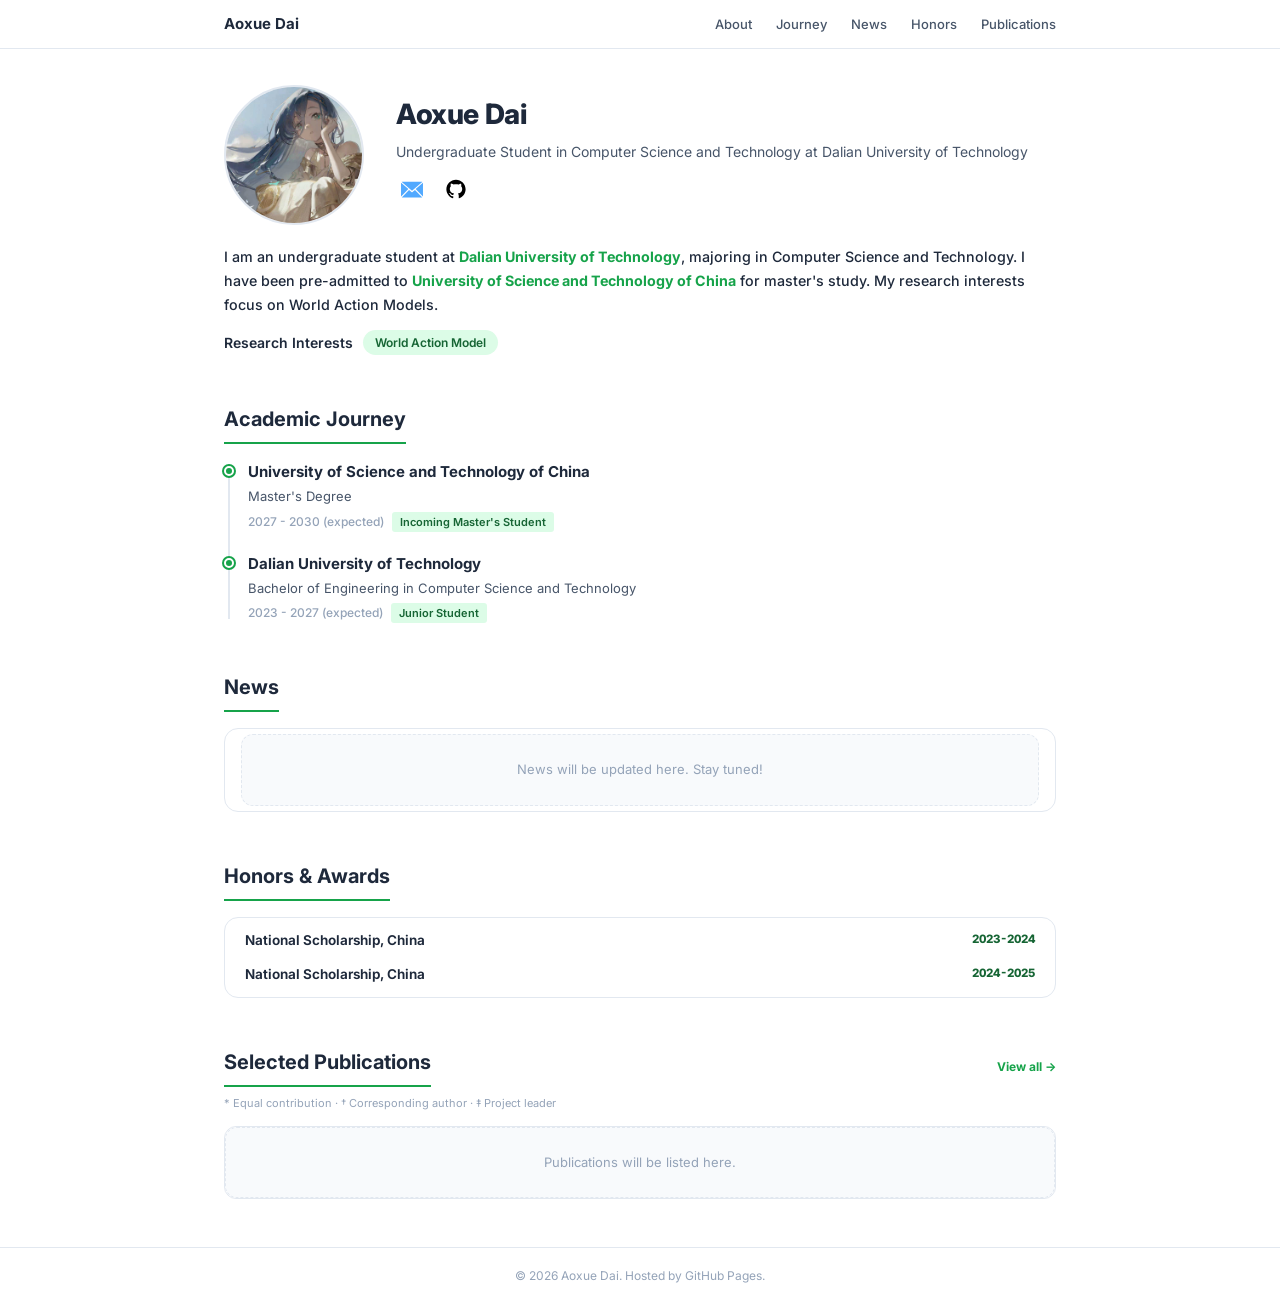
<file: index.html>
<!DOCTYPE html>
<html lang="en">
<head>
  <meta charset="UTF-8" />
  <meta name="viewport" content="width=device-width, initial-scale=1.0" />
  <meta http-equiv="Cache-Control" content="no-cache, no-store, must-revalidate" />
  <meta http-equiv="Pragma" content="no-cache" />
  <meta http-equiv="Expires" content="0" />
  <title>Island Zero | Academic Homepage</title>
  <meta name="description" content="Aoxue Dai's personal academic homepage." />
  <link rel="preconnect" href="https://fonts.googleapis.com" />
  <link rel="preconnect" href="https://fonts.gstatic.com" crossorigin />
  <link href="https://fonts.googleapis.com/css2?family=Inter:wght@400;500;600;700;800&display=swap" rel="stylesheet" />
  <link rel="stylesheet" href="style.css?v=20260720c" />
</head>
<body>

<!-- Navigation -->
<nav>
  <div class="container">
    <span class="nav-name" id="nav-name"></span>
    <ul class="nav-links">
      <li><a href="#about">About</a></li>
      <li><a href="#journey">Journey</a></li>
      <li><a href="#news">News</a></li>
      <li><a href="#honors">Honors</a></li>
      <li><a href="#publications">Publications</a></li>
    </ul>
  </div>
</nav>

<!-- Profile -->
<section class="profile" id="about">
  <div class="container">
    <div class="profile-inner">
      <div class="profile-photo-wrapper">
        <img class="profile-photo" id="profile-photo" src="" alt="Profile photo" />
      </div>
      <div class="profile-info">
        <h1 id="profile-name"></h1>
        <p class="profile-subtitle" id="profile-subtitle"></p>
        <div class="social-links" id="social-links"></div>
      </div>
    </div>
    <div class="profile-full">
      <p class="profile-bio" id="profile-bio"></p>
      <div class="profile-interests">
        <span class="profile-interests-label">Research Interests</span>
        <div class="research-interests" id="research-interests"></div>
      </div>
    </div>
  </div>
</section>

<!-- Academic Journey -->
<section class="section" id="journey">
  <div class="container">
    <h2 class="section-title">Academic Journey</h2>
    <div class="timeline" id="timeline"></div>
  </div>
</section>

<!-- News -->
<section class="section" id="news">
  <div class="container">
    <h2 class="section-title">News</h2>
    <ul class="news-list" id="news-list"></ul>
  </div>
</section>

<!-- Honors & Awards -->
<section class="section" id="honors">
  <div class="container">
    <h2 class="section-title">Honors &amp; Awards</h2>
    <ul class="honors-list" id="honors-list"></ul>
  </div>
</section>

<!-- Publications -->
<section class="section" id="publications">
  <div class="container">
    <div class="section-heading">
      <h2 class="section-title">Selected Publications</h2>
      <a class="view-all-link" href="publications.html">View all <span aria-hidden="true">→</span></a>
    </div>
    <p class="author-legend">* Equal contribution · † Corresponding author · ‡ Project leader</p>
    <div class="pub-list" id="pub-list"></div>
  </div>
</section>

<!-- Footer -->
<footer>
  <div class="container">
    <p id="footer-text"></p>
  </div>
</footer>

<script src="data.js?v=20261006"></script>
<script>
(function () {
  const d = siteData;

  document.getElementById("nav-name").textContent = d.profile.name;
  document.getElementById("profile-photo").src = d.profile.photo;
  document.getElementById("profile-photo").alt = d.profile.name;
  document.getElementById("profile-name").textContent = d.profile.name;
  document.getElementById("profile-subtitle").textContent =
    d.profile.title + " at " + d.profile.affiliation;
  document.getElementById("profile-bio").innerHTML = d.profile.bio;

  const socialEl = document.getElementById("social-links");
  d.socialLinks.forEach((s) => {
    const a = document.createElement("a");
    a.className = "social-link";
    a.href = s.url;
    a.target = "_blank";
    a.rel = "noopener noreferrer";
    a.title = s.name;
    const img = document.createElement("img");
    img.src = s.icon;
    img.alt = s.name;
    a.appendChild(img);
    socialEl.appendChild(a);
  });

  const interestsEl = document.getElementById("research-interests");
  d.researchInterests.forEach((r) => {
    const span = document.createElement("span");
    span.className = "interest-tag";
    span.textContent = r;
    interestsEl.appendChild(span);
  });

  const timelineEl = document.getElementById("timeline");
  d.academicJourney.forEach((j) => {
    const item = document.createElement("div");
    item.className = "timeline-item";
    item.innerHTML = `
      <div class="timeline-institution">${j.institution}</div>
      <div class="timeline-degree">${j.degree}</div>
      <div class="timeline-meta">
        <span class="timeline-period">${j.period}</span>
        ${j.status ? `<span class="timeline-status">${j.status}</span>` : ""}
      </div>
    `;
    timelineEl.appendChild(item);
  });

  const newsEl = document.getElementById("news-list");
  const visibleNews = d.news.filter((item) => !item.hidden);
  if (visibleNews.length === 0) {
    newsEl.innerHTML =
      '<div class="empty-placeholder">News will be updated here. Stay tuned!</div>';
  } else {
    visibleNews.forEach((n) => {
      const li = document.createElement("li");
      li.className = "news-item";
      li.innerHTML = `
        <span class="news-date">${n.date}</span>
        <span class="news-content">${n.content}</span>
      `;
      newsEl.appendChild(li);
    });
  }

  const honorsEl = document.getElementById("honors-list");
  const visibleHonors = d.honors.filter((item) => !item.hidden);
  if (visibleHonors.length === 0) {
    honorsEl.innerHTML =
      '<div class="empty-placeholder">Honors & Awards will be listed here.</div>';
  } else {
    visibleHonors.forEach((h) => {
      const li = document.createElement("li");
      li.className = "honor-item";
      li.innerHTML = `
        <span class="honor-title">${h.title}</span>
        <span class="honor-date">${h.date}</span>
      `;
      honorsEl.appendChild(li);
    });
  }

  const pubEl = document.getElementById("pub-list");
  const visiblePublications = d.publications.filter((item) => !item.hidden);
  if (visiblePublications.length === 0) {
    pubEl.innerHTML =
      '<div class="empty-placeholder">Publications will be listed here.</div>';
  } else {
    visiblePublications.forEach((p) => {
      const div = document.createElement("div");
      div.className = "pub-item";

      const links = (p.links || [])
        .map(
          (l) =>
            `<a class="pub-link" href="${l.url}" target="_blank" rel="noopener">${l.label}</a>`
        )
        .join('<span class="pub-link-separator">·</span>');

      const authorsHtml = (p.authors || "").replace(
        /Aoxue Dai/g,
        '<span class="self">Aoxue Dai</span>'
      );

      const thumbHtml = p.image
        ? `<div class="pub-visual"><img class="pub-thumb" src="${p.image}" alt="${p.title}" loading="lazy" /></div>`
        : `<div class="pub-visual pub-visual-placeholder" aria-hidden="true"></div>`;

      div.innerHTML = `
        ${thumbHtml}
        <div class="pub-body">
          <div class="pub-primary">
            <div class="pub-title">${p.title}</div>
            <div class="pub-venue-inline">${p.venue}</div>
          </div>
          <div class="pub-secondary">
            <div class="pub-authors">${authorsHtml}</div>
            ${links ? `<div class="pub-links">${links}</div>` : ""}
          </div>
        </div>
      `;
      pubEl.appendChild(div);
    });
  }

  document.getElementById("footer-text").textContent = d.footer.text;
})();
</script>

</body>
</html>
</file>
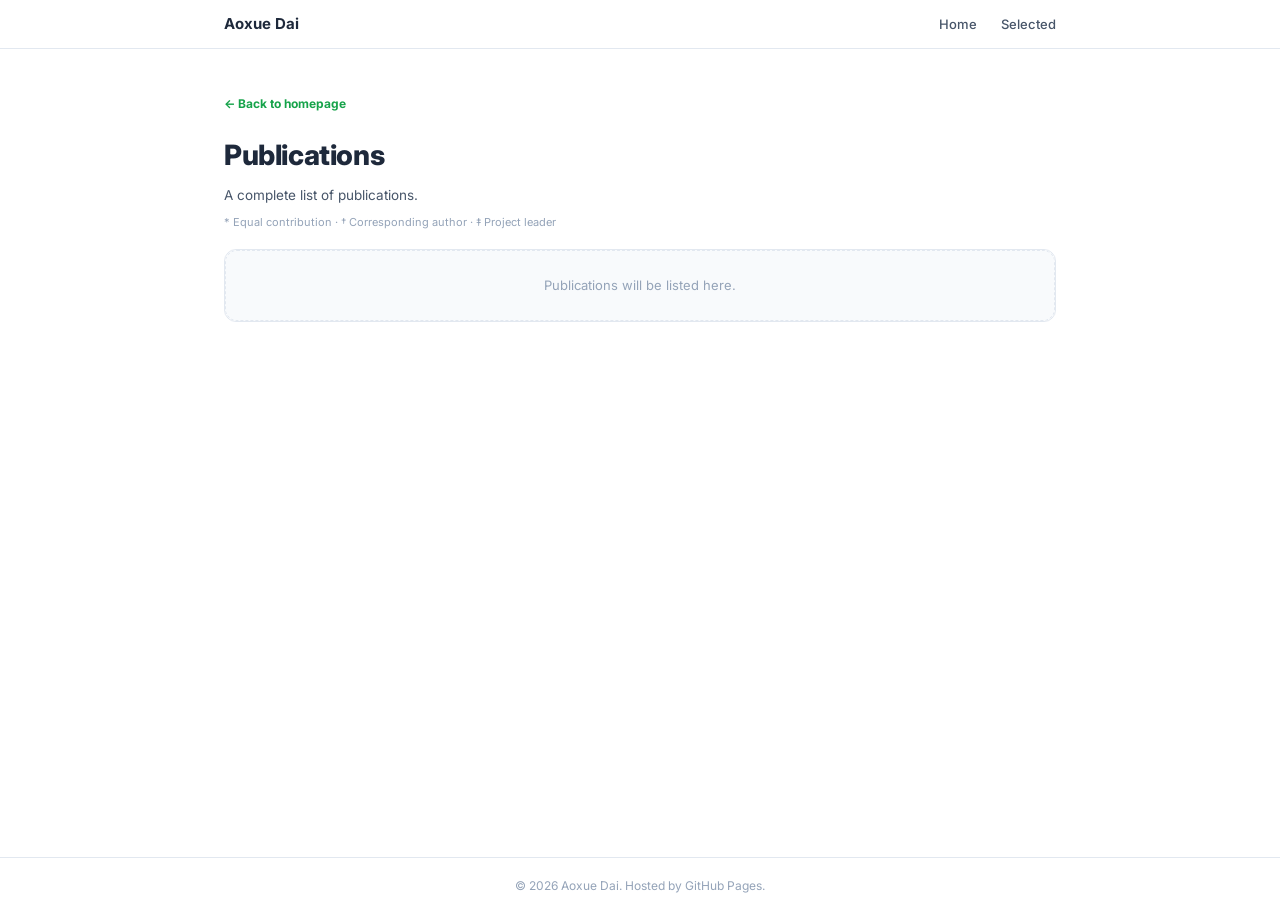
<file: publications.html>
<!DOCTYPE html>
<html lang="en">
<head>
  <meta charset="UTF-8" />
  <meta name="viewport" content="width=device-width, initial-scale=1.0" />
  <title>Publications | Academic Homepage</title>
  <meta name="description" content="Complete publication list." />
  <link rel="preconnect" href="https://fonts.googleapis.com" />
  <link rel="preconnect" href="https://fonts.gstatic.com" crossorigin />
  <link href="https://fonts.googleapis.com/css2?family=Inter:wght@400;500;600;700;800&display=swap" rel="stylesheet" />
  <link rel="stylesheet" href="style.css?v=20260720c" />
</head>
<body>

<nav>
  <div class="container">
    <a class="nav-name" id="nav-name" href="index.html"></a>
    <ul class="nav-links">
      <li><a href="index.html">Home</a></li>
      <li><a href="index.html#publications">Selected</a></li>
    </ul>
  </div>
</nav>

<main class="all-publications-page">
  <div class="container">
    <a class="page-back-link" href="index.html#publications">← Back to homepage</a>
    <h1 class="page-title">Publications</h1>
    <p class="page-intro">A complete list of publications.</p>
    <p class="author-legend">* Equal contribution · † Corresponding author · ‡ Project leader</p>
    <div class="all-pub-list" id="all-pub-list"></div>
  </div>
</main>

<footer>
  <div class="container">
    <p id="footer-text"></p>
  </div>
</footer>

<script src="data.js?v=20261006"></script>
<script>
(function () {
  const d = siteData;
  const publications = [
    ...(d.publications || []),
    ...(d.additionalPublications || []),
  ].filter((item) => !item.hidden);

  document.title = "Publications | " + d.profile.name;
  document.getElementById("nav-name").textContent = d.profile.name;
  document.getElementById("footer-text").textContent = d.footer.text;

  const listEl = document.getElementById("all-pub-list");
  if (publications.length === 0) {
    listEl.innerHTML =
      '<div class="empty-placeholder">Publications will be listed here.</div>';
    return;
  }

  publications.forEach((p) => {
    const item = document.createElement("article");
    item.className = "all-pub-item";

    const links = (p.links || [])
      .map(
        (link) =>
          `<a class="pub-link" href="${link.url}" target="_blank" rel="noopener">${link.label}</a>`
      )
      .join('<span class="pub-link-separator">·</span>');

    const selfMarkup = `<span class="self">${d.profile.name}</span>`;
    const authorsHtml = (p.authors || "")
      .split(d.profile.name)
      .join(selfMarkup);

    item.innerHTML = `
      <div class="pub-primary">
        <div class="pub-title">${p.title}</div>
        <div class="pub-venue-inline">${p.venue}</div>
      </div>
      <div class="pub-secondary">
        <div class="pub-authors">${authorsHtml}</div>
        ${links ? `<div class="pub-links">${links}</div>` : ""}
      </div>
    `;
    listEl.appendChild(item);
  });
})();
</script>

</body>
</html>
</file>
<file: style.css>
:root {
    --accent: #16a34a;
    --accent-light: #dcfce7;
    --accent-border: #bbf7d0;
    --accent-dark: #166534;
    --text-primary: #1e293b;
    --text-secondary: #475569;
    --text-muted: #94a3b8;
    --bg: #ffffff;
    --bg-alt: #f8fafc;
    --border: #e2e8f0;
    --radius: 12px;
    --max-width: 880px;
  }
  *,
  *::before,
  *::after {
    margin: 0;
    padding: 0;
    box-sizing: border-box;
  }
  
  html {
    scroll-behavior: smooth;
  }
  
  body {
    font-family: "Inter", -apple-system, BlinkMacSystemFont, "Segoe UI", Roboto,
      sans-serif;
    color: var(--text-primary);
    background: var(--bg);
    line-height: 1.65;
    font-size: 15px;
    -webkit-font-smoothing: antialiased;
  }
  
  a {
    color: var(--accent);
    text-decoration: none;
    transition: color 0.2s;
  }
  
  a:hover {
    color: var(--accent-dark);
    text-decoration: underline;
  }
  
  .container {
    max-width: var(--max-width);
    margin: 0 auto;
    padding: 0 24px;
  }
  
  /* ── Navigation ── */
  
  nav {
    position: sticky;
    top: 0;
    z-index: 100;
    background: rgba(255, 255, 255, 0.88);
    backdrop-filter: blur(12px);
    border-bottom: 1px solid var(--border);
  }
  
  nav .container {
    display: flex;
    align-items: center;
    justify-content: space-between;
    height: 48px;
  }
  
  nav .nav-name {
    font-weight: 700;
    font-size: 15px;
    color: var(--text-primary);
  }

  nav a.nav-name:hover {
    color: var(--text-primary);
    text-decoration: none;
  }
  
  nav .nav-links {
    display: flex;
    gap: 24px;
    list-style: none;
  }
  
  nav .nav-links a {
    font-size: 13px;
    font-weight: 500;
    color: var(--text-secondary);
    transition: color 0.2s;
  }
  
  nav .nav-links a:hover {
    color: var(--accent);
    text-decoration: none;
  }
  
  /* ── Profile ── */
  
  .profile {
    padding: 36px 0 24px;
  }
  
  .profile-inner {
    display: flex;
    gap: 32px;
    align-items: center;
  }
  
  .profile-photo-wrapper {
    flex-shrink: 0;
  }
  
  .profile-photo {
    width: 140px;
    height: 140px;
    border-radius: 50%;
    object-fit: cover;
    border: 2px solid var(--border);
    display: block;
  }
  
  .profile-info {
    flex: 1;
    min-width: 0;
  }
  
  .profile-info h1 {
    font-size: 28px;
    font-weight: 800;
    letter-spacing: -0.4px;
    margin-bottom: 2px;
  }
  
  .profile-subtitle {
    font-size: 14px;
    color: var(--text-secondary);
    margin-bottom: 10px;
  }
  
  .profile-full {
    margin-top: 20px;
  }
  
  .profile-bio {
    font-size: 14.25px;
    font-weight: 500;
    color: var(--text-primary);
    line-height: 1.7;
    margin-bottom: 12px;
  }
  
  .profile-bio a {
    font-weight: 700;
  }
  
  .profile-interests {
    display: flex;
    align-items: center;
    gap: 10px;
  }
  
  .profile-interests-label {
    font-weight: 600;
    font-size: 14px;
    color: var(--text-primary);
    white-space: nowrap;
  }
  
  /* Social Icons */
  
  .social-links {
    display: flex;
    gap: 12px;
    align-items: center;
    margin-bottom: 14px;
  }
  
  .social-link {
    display: inline-flex;
    align-items: center;
    justify-content: center;
    width: 32px;
    height: 32px;
    border-radius: 50%;
    transition: all 0.2s;
  }
  
  .social-link:hover {
    text-decoration: none;
    transform: translateY(-2px);
    opacity: 0.7;
  }
  
  .social-link img {
    width: 22px;
    height: 22px;
    display: block;
  }
  
  /* Research Interests */
  
  .research-interests {
    display: flex;
    flex-wrap: wrap;
    gap: 6px;
  }
  
  .interest-tag {
    display: inline-block;
    padding: 3px 12px;
    background: var(--accent-light);
    color: var(--accent-dark);
    border-radius: 20px;
    font-size: 12px;
    font-weight: 600;
  }
  
  /* ── Section Common ── */
  
  .section {
    padding: 24px 0;
  }
  
  .section-title {
    font-size: 20px;
    font-weight: 700;
    color: var(--text-primary);
    margin-bottom: 16px;
    padding-bottom: 6px;
    border-bottom: 2px solid var(--accent);
    display: inline-block;
  }

  .section-heading {
    display: flex;
    align-items: center;
    justify-content: space-between;
    gap: 16px;
    margin-bottom: 8px;
  }

  .section-heading .section-title {
    margin-bottom: 0;
  }

  .view-all-link {
    flex-shrink: 0;
    font-size: 12px;
    font-weight: 700;
  }

  .view-all-link:hover {
    text-decoration: none;
  }

  .author-legend {
    margin-bottom: 14px;
    color: var(--text-muted);
    font-size: 11px;
    line-height: 1.5;
  }
  
  /* ── Academic Journey ── */
  
  .timeline {
    position: relative;
    padding-left: 24px;
  }
  
  .timeline::before {
    content: "";
    position: absolute;
    left: 4px;
    top: 4px;
    bottom: 4px;
    width: 2px;
    background: var(--border);
  }
  
  .timeline-item {
    position: relative;
    margin-bottom: 20px;
  }
  
  .timeline-item:last-child {
    margin-bottom: 0;
  }
  
  .timeline-item::before {
    content: "";
    position: absolute;
    left: -24px;
    top: 6px;
    width: 10px;
    height: 10px;
    border-radius: 50%;
    background: var(--accent);
    border: 2px solid #fff;
    box-shadow: 0 0 0 2px var(--accent);
  }
  
  .timeline-institution {
    font-size: 15px;
    font-weight: 700;
  }
  
  .timeline-degree {
    font-size: 13px;
    color: var(--text-secondary);
    margin-top: 1px;
  }
  
  .timeline-meta {
    display: flex;
    flex-wrap: wrap;
    gap: 8px;
    align-items: center;
    margin-top: 4px;
  }
  
  .timeline-period {
    font-size: 12px;
    color: var(--text-muted);
    font-weight: 500;
  }
  
  .timeline-status {
    display: inline-block;
    padding: 1px 8px;
    background: var(--accent-light);
    color: var(--accent-dark);
    border-radius: 3px;
    font-size: 11px;
    font-weight: 600;
  }
  
  /* ── News ── */
  
  .news-list {
    list-style: none;
    padding: 5px 16px;
    background: #fff;
    border: 1px solid var(--border);
    border-radius: 14px;
  }
  
  .news-item {
    display: flex;
    gap: 18px;
    padding: 7px 4px;
    align-items: flex-start;
  }
  
  .news-date {
    flex-shrink: 0;
    width: 82px;
    padding-top: 1px;
    color: var(--accent-dark);
    font-size: 11.5px;
    font-weight: 800;
    letter-spacing: 0.02em;
    line-height: 1.55;
    font-variant-numeric: tabular-nums;
  }
  
  .news-content {
    font-size: 13.5px;
    font-weight: 600;
    color: var(--text-primary);
    line-height: 1.55;
  }
  
  .empty-placeholder {
    padding: 24px;
    text-align: center;
    color: var(--text-muted);
    font-size: 13px;
    background: var(--bg-alt);
    border-radius: var(--radius);
    border: 1px dashed var(--border);
  }
  
  /* ── Honors & Awards ── */

  .honors-list {
    list-style: none;
    padding: 5px 16px;
    background: #fff;
    border: 1px solid var(--border);
    border-radius: 14px;
  }

  .honor-item {
    display: flex;
    justify-content: space-between;
    gap: 20px;
    align-items: flex-start;
    padding: 7px 4px;
  }

  .honor-title {
    color: var(--text-primary);
    font-size: 13.5px;
    font-weight: 650;
    line-height: 1.55;
  }

  .honor-date {
    flex-shrink: 0;
    min-width: 76px;
    padding-top: 1px;
    text-align: right;
    color: var(--accent-dark);
    font-size: 11.5px;
    font-weight: 800;
    line-height: 1.55;
    font-variant-numeric: tabular-nums;
  }

  /* ── Publications ── */
  
  .pub-list {
    display: flex;
    flex-direction: column;
    overflow: hidden;
    background: #fff;
    border: 1px solid var(--border);
    border-radius: var(--radius);
  }
  
  .pub-item {
    display: grid;
    grid-template-columns: 230px minmax(0, 1fr);
    gap: 18px;
    align-items: stretch;
    padding: 14px;
    background: #fff;
    border-bottom: 1px solid var(--border);
    transition: background-color 0.2s;
  }
  
  .pub-item:last-child {
    border-bottom: none;
  }

  .pub-item:hover {
    background: var(--bg-alt);
  }
  
  .pub-visual {
    width: 100%;
    min-height: 128px;
    overflow: hidden;
    background: #fff;
    border: 1px solid var(--border);
    border-radius: 8px;
    transform: rotate(-0.65deg);
    transform-origin: center;
  }

  .pub-thumb {
    display: block;
    width: 100%;
    height: 100%;
    min-height: 128px;
    object-fit: cover;
    border-radius: inherit;
    background: var(--bg-alt);
  }

  .pub-visual-placeholder {
    min-height: 120px;
    background: var(--bg-alt);
  }
  
  .pub-body {
    display: flex;
    flex-direction: column;
    justify-content: center;
    gap: 10px;
    flex: 1;
    min-width: 0;
  }
  
  .pub-primary {
    display: flex;
    flex-wrap: wrap;
    align-items: baseline;
    gap: 4px 12px;
  }
  
  .pub-title {
    color: var(--text-primary);
    font-size: 16.5px;
    font-weight: 800;
    line-height: 1.38;
    letter-spacing: -0.025em;
  }
  
  .pub-venue-inline {
    color: var(--accent-dark);
    font-size: 12px;
    font-weight: 700;
    line-height: 1.45;
  }

  .pub-secondary {
    display: flex;
    flex-wrap: wrap;
    align-items: baseline;
    gap: 4px 14px;
  }
  
  .pub-authors {
    font-size: 12.75px;
    color: var(--text-secondary);
    line-height: 1.55;
  }

  .pub-authors sup {
    position: relative;
    top: -0.1em;
    color: var(--accent-dark);
    font-size: 9px;
    font-weight: 800;
  }
  
  .pub-authors .self {
    font-weight: 700;
    color: var(--text-primary);
  }
  
  .pub-links {
    display: flex;
    gap: 6px;
    flex-wrap: wrap;
    align-items: baseline;
  }
  
  .pub-link {
    display: inline-block;
    color: var(--accent);
    font-size: 11.5px;
    font-weight: 800;
    letter-spacing: 0.03em;
    text-transform: uppercase;
  }
  
  .pub-link:hover {
    color: var(--accent-dark);
    text-decoration: underline;
  }

  .pub-link-separator {
    color: var(--text-muted);
    font-size: 11px;
  }

  /* ── All Publications Page ── */

  .all-publications-page {
    min-height: calc(100vh - 116px);
    padding: 42px 0 56px;
  }

  .all-publications-page .author-legend {
    margin-bottom: 0;
  }

  .page-back-link {
    display: inline-block;
    margin-bottom: 18px;
    font-size: 12px;
    font-weight: 700;
  }

  .page-back-link:hover {
    text-decoration: none;
  }

  .page-title {
    margin-bottom: 6px;
    font-size: 28px;
    font-weight: 800;
    letter-spacing: -0.4px;
  }

  .page-intro {
    margin-bottom: 8px;
    color: var(--text-secondary);
    font-size: 13.5px;
  }

  .all-pub-list {
    overflow: hidden;
    margin-top: 18px;
    background: #fff;
    border: 1px solid var(--border);
    border-radius: var(--radius);
  }

  .all-pub-item {
    display: flex;
    flex-direction: column;
    gap: 8px;
    padding: 14px 18px;
    border-bottom: 1px solid var(--border);
    transition: background-color 0.2s;
  }

  .all-pub-item:last-child {
    border-bottom: none;
  }

  .all-pub-item:hover {
    background: var(--bg-alt);
  }

  /* ── Footer ── */
  
  footer {
    margin-top: 24px;
    padding: 18px 0;
    border-top: 1px solid var(--border);
    text-align: center;
  }
  
  footer p {
    font-size: 12px;
    color: var(--text-muted);
  }
  
  /* ── Responsive ── */
  
  @media (max-width: 640px) {
    .container {
      padding: 0 18px;
    }

    .profile-inner {
      flex-direction: column;
      align-items: center;
      text-align: center;
      gap: 16px;
    }
  
    .profile-photo {
      width: 120px;
      height: 120px;
    }
  
    .profile-full {
      text-align: center;
    }
  
    .profile-interests {
      flex-direction: column;
      gap: 6px;
    }
  
    .social-links {
      justify-content: center;
    }
  
    .research-interests {
      justify-content: center;
    }
  
    .profile-info h1 {
      font-size: 24px;
    }
  
    .news-item {
      flex-direction: column;
      gap: 2px;
      padding: 7px 2px;
    }
  
    .news-date {
      width: auto;
    }
  
    .news-list,
    .honors-list {
      padding: 4px 12px;
    }

    .honor-item {
      flex-direction: column;
      gap: 2px;
      padding: 7px 2px;
    }

    .honor-date {
      min-width: 0;
      text-align: left;
    }

    .pub-item {
      grid-template-columns: 1fr;
      gap: 14px;
      padding: 14px;
    }
  
    .pub-visual {
      width: 100%;
      min-height: 0;
      aspect-ratio: 16 / 9;
      transform: rotate(-0.6deg);
    }

    .pub-thumb {
      min-height: 0;
    }
  
    .pub-title {
      font-size: 15.5px;
    }

    .pub-primary,
    .pub-secondary {
      align-items: flex-start;
    }

    .all-publications-page {
      padding: 30px 0 44px;
    }

    .page-title {
      font-size: 24px;
    }

    .all-pub-item {
      padding: 15px 14px;
    }

  }
</file>
